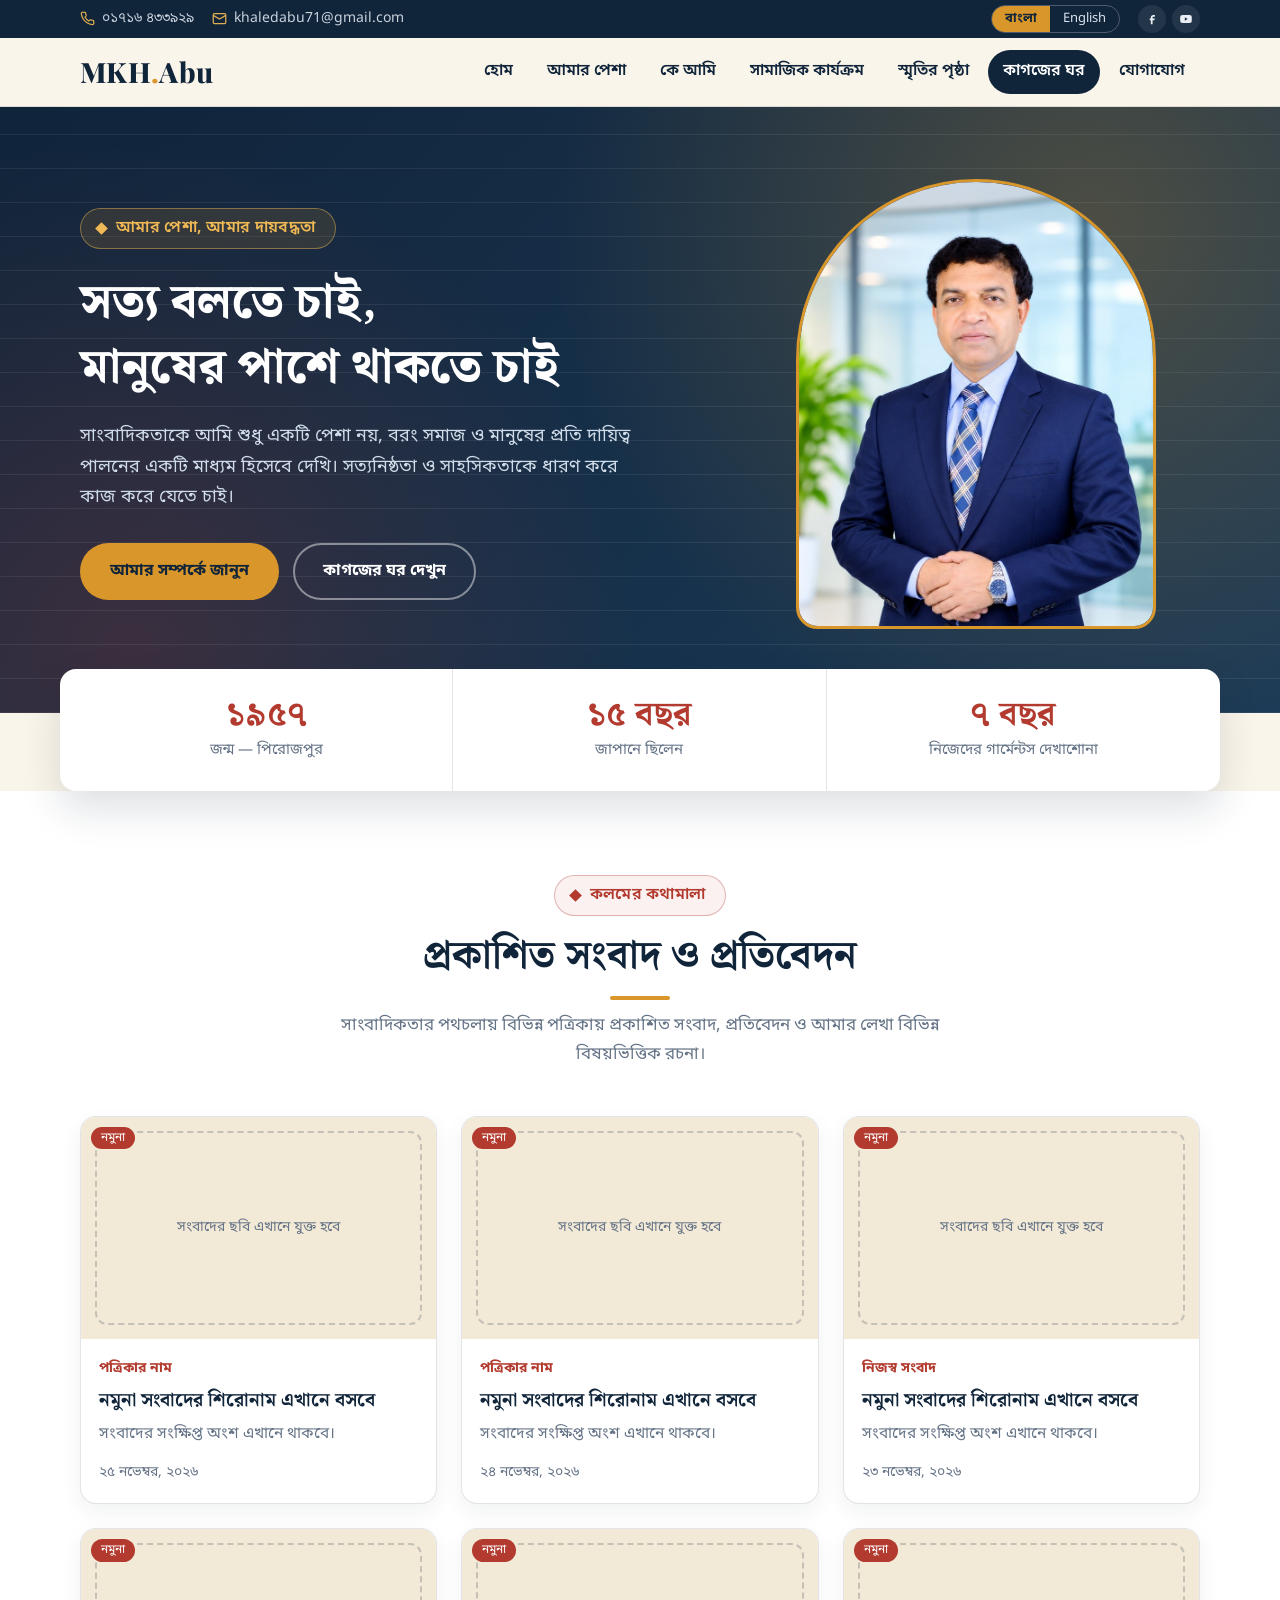
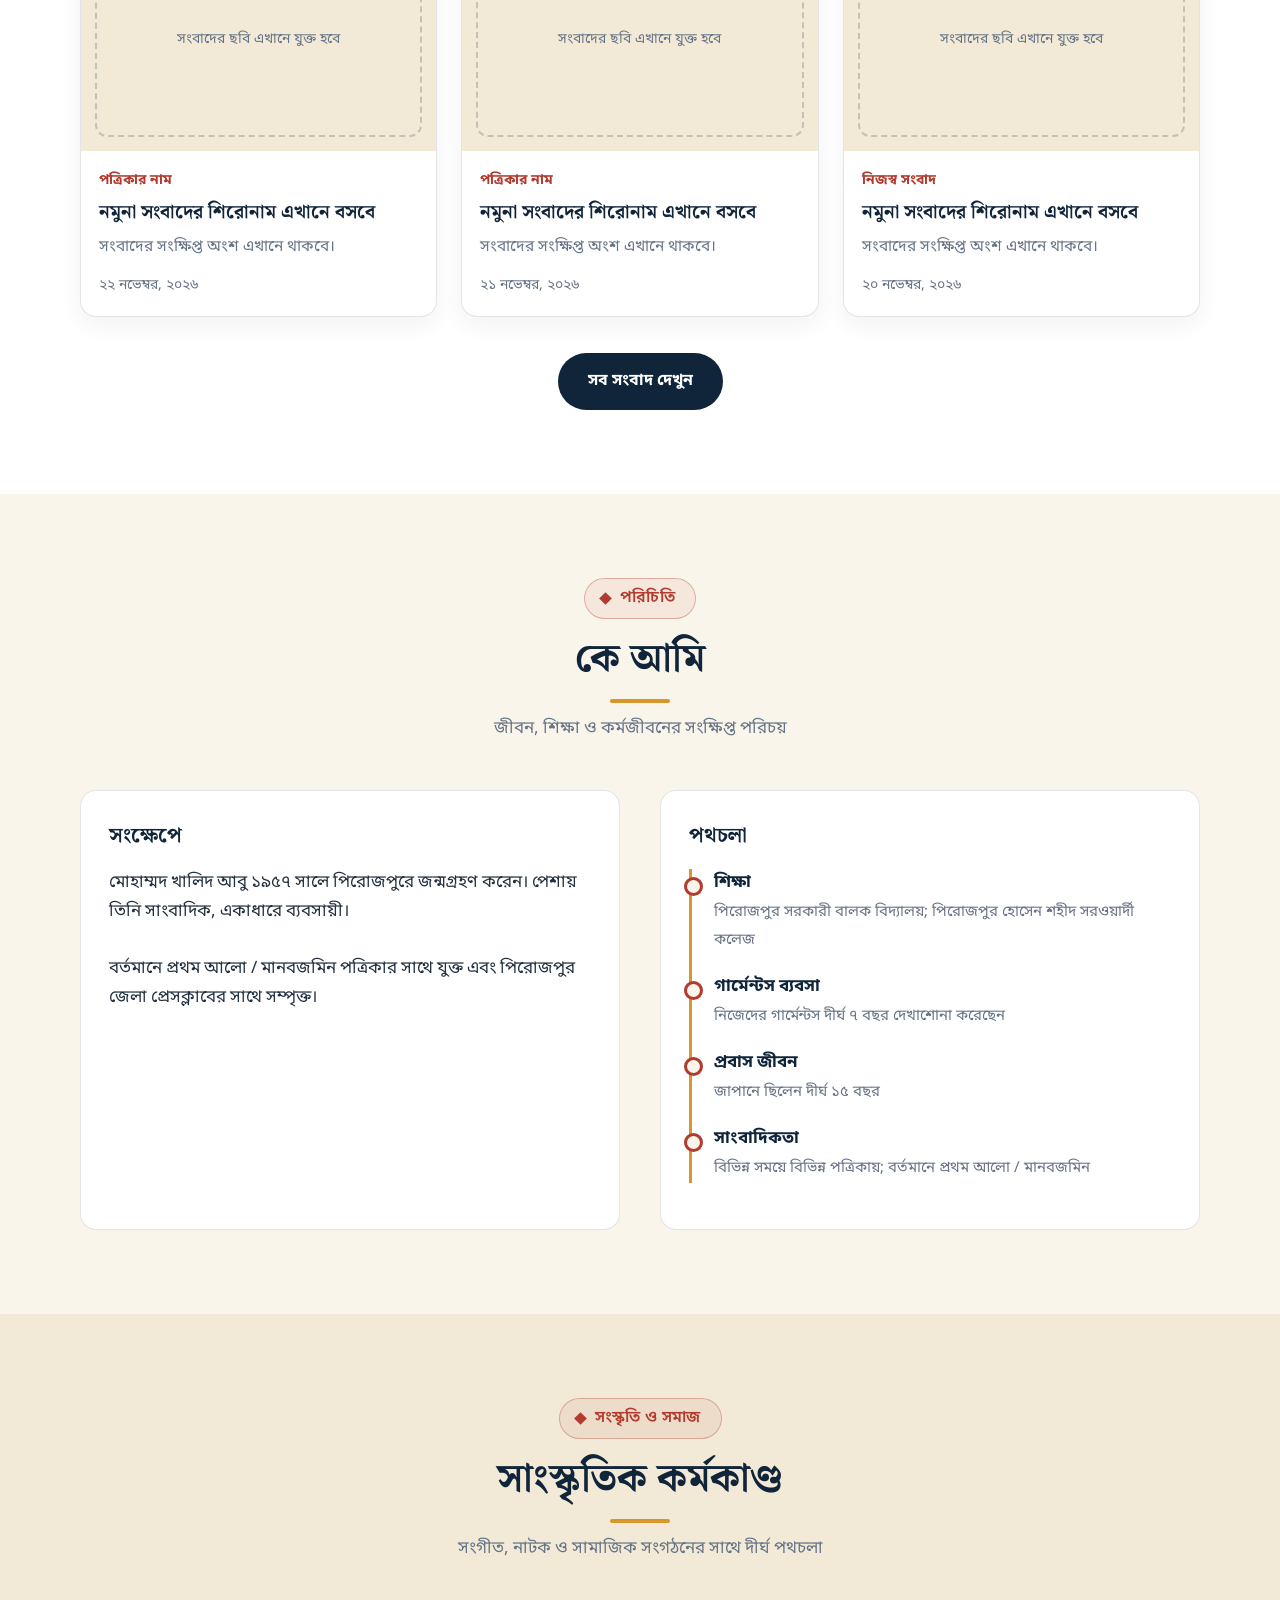
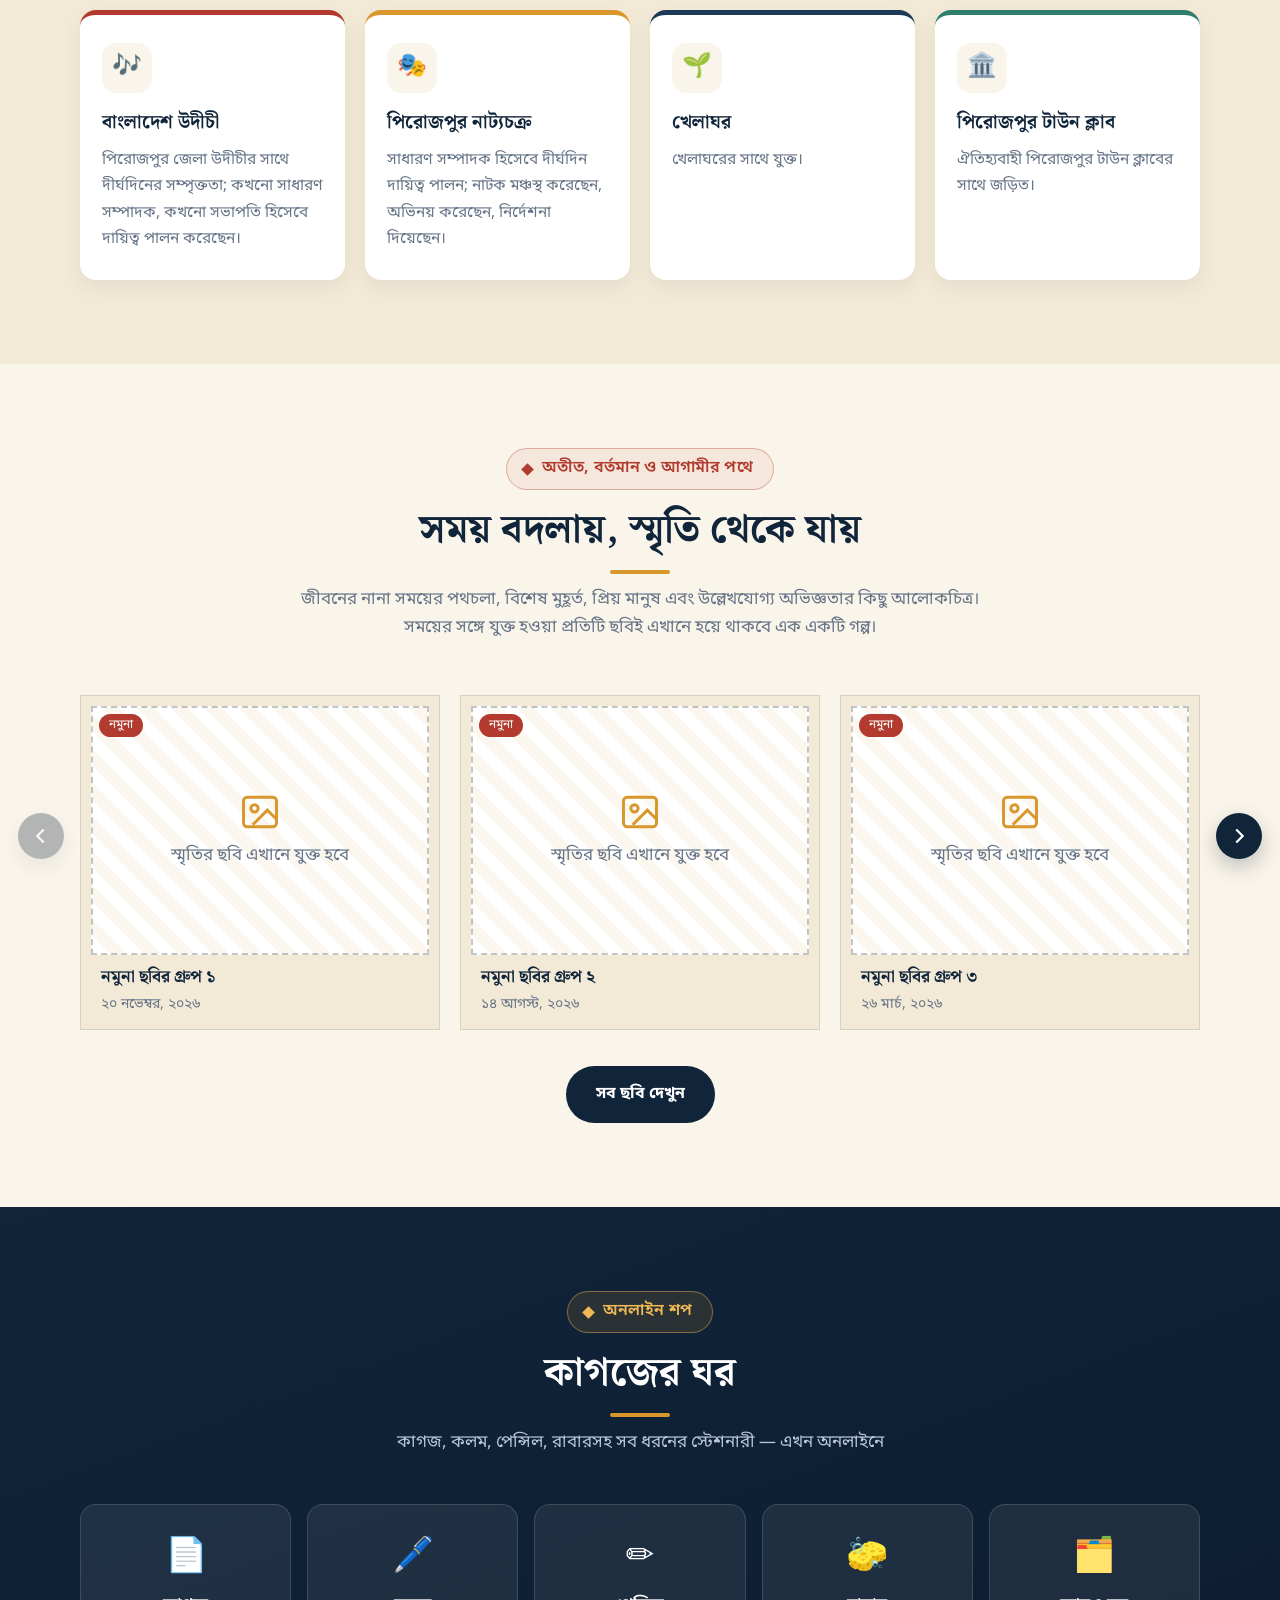
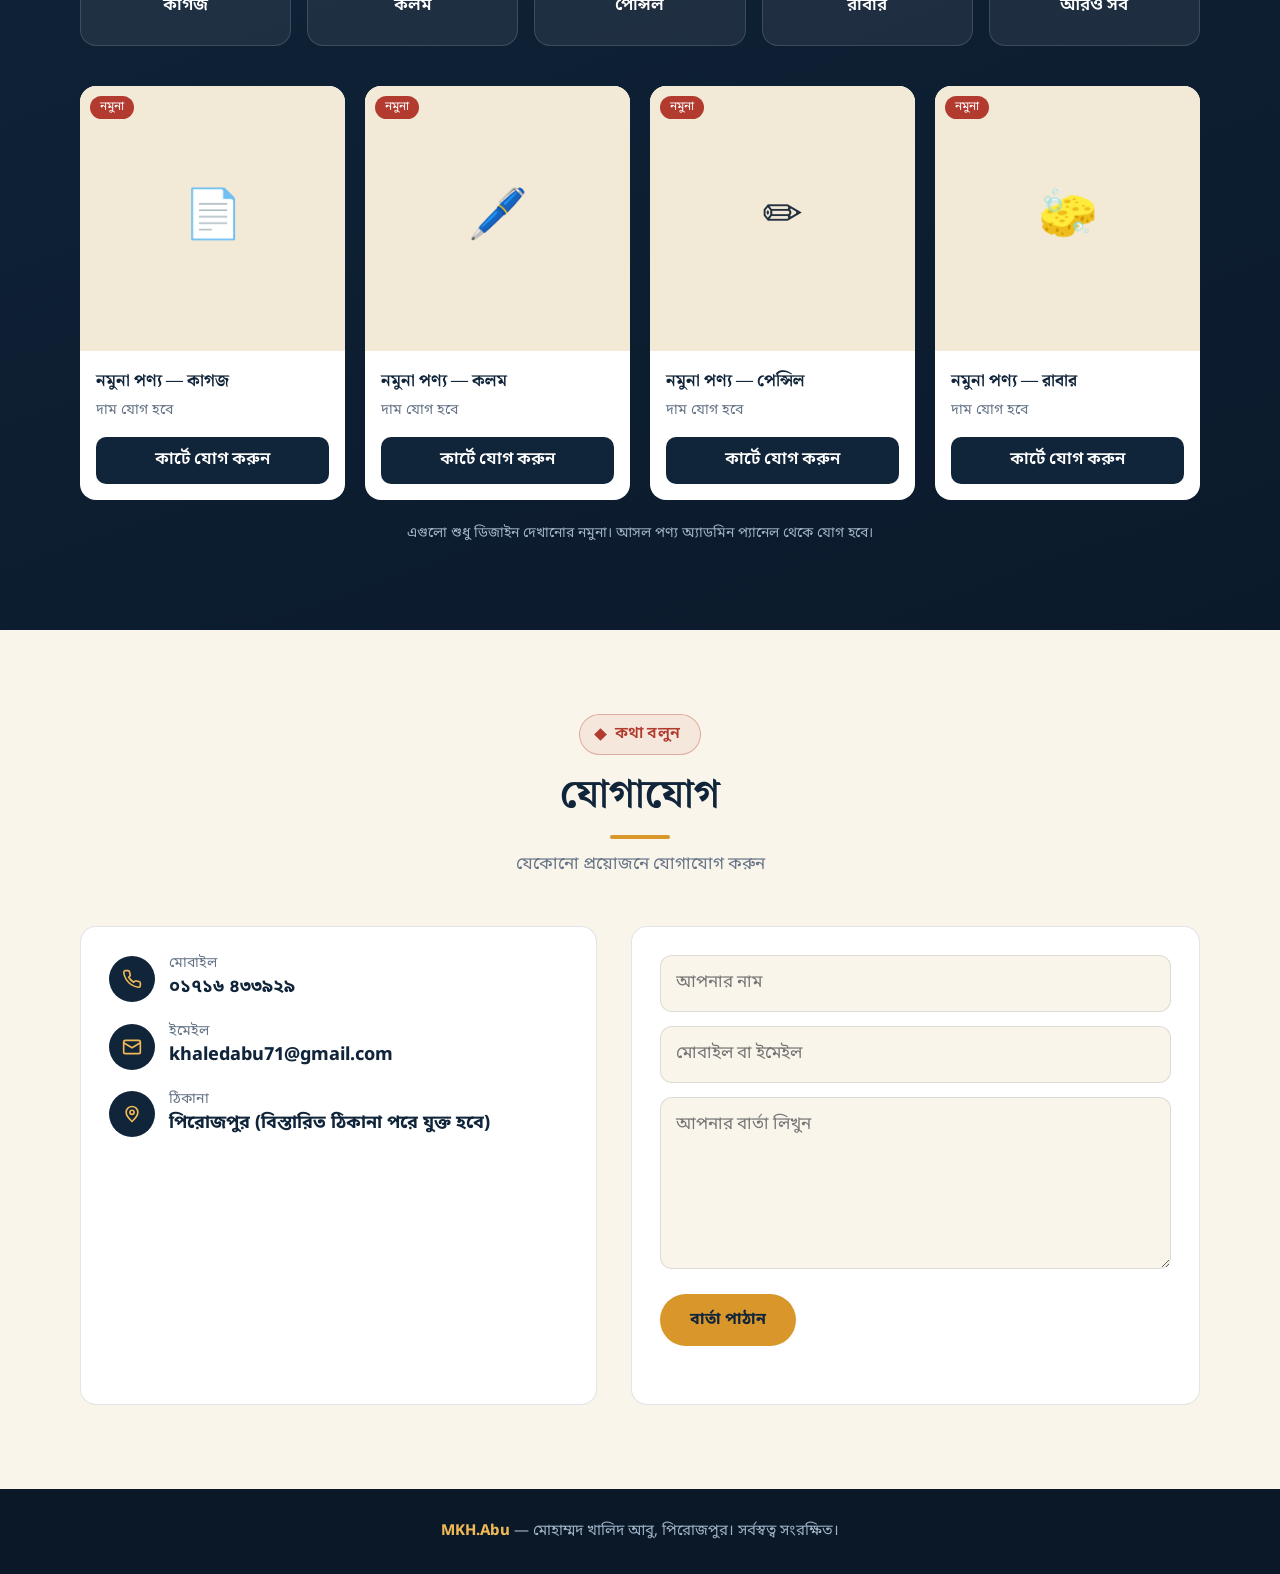
<file: index.html>
<!DOCTYPE html>
<html lang="bn">
<head>
<meta charset="utf-8">
<meta name="viewport" content="width=device-width, initial-scale=1">
<title>MKH.Abu — মোহাম্মদ খালিদ আবু</title>
<meta name="description" content="মোহাম্মদ খালিদ আবু — সাংবাদিক ও ব্যবসায়ী, পিরোজপুর। কাগজের ঘর — স্টেশনারী শপ।">
<link rel="preconnect" href="https://fonts.googleapis.com">
<link rel="preconnect" href="https://fonts.gstatic.com" crossorigin>
<link href="https://fonts.googleapis.com/css2?family=Noto+Sans+Bengali:wght@400;500;600;700&family=Noto+Serif+Bengali:wght@500;600;700;800&family=Playfair+Display:wght@600;700;800&display=swap" rel="stylesheet">
<link rel="stylesheet" href="assets/css/style.css?v=1.0.16">
<link rel="stylesheet" href="assets/css/memories.css?v=1.0.16">
<link rel="stylesheet" href="assets/css/pages.css?v=1.0.16">
</head>
<body>

<!-- ১) উপরের চিকন বার -->
<div class="topbar">
  <div class="wrap">
    <div class="tb-left">
      <a href="tel:+8801716433929"><svg viewBox="0 0 24 24"><path d="M22 16.9v3a2 2 0 0 1-2.2 2 19.8 19.8 0 0 1-8.6-3.1 19.5 19.5 0 0 1-6-6A19.8 19.8 0 0 1 2.1 4.2 2 2 0 0 1 4.1 2h3a2 2 0 0 1 2 1.7c.1 1 .4 1.9.7 2.8a2 2 0 0 1-.5 2.1L8.1 9.9a16 16 0 0 0 6 6l1.3-1.2a2 2 0 0 1 2.1-.4c.9.3 1.8.6 2.8.7a2 2 0 0 1 1.7 2z"/></svg><span data-i18n="phone"></span></a>
      <a href="mailto:khaledabu71@gmail.com"><svg viewBox="0 0 24 24"><rect x="2" y="4" width="20" height="16" rx="2"/><path d="m22 7-10 6L2 7"/></svg><span>khaledabu71@gmail.com</span></a>
    </div>
    <div class="tb-right">
      <div class="lang" role="group" aria-label="Language">
        <button type="button" data-lang="bn" class="on">বাংলা</button>
        <button type="button" data-lang="en">English</button>
      </div>
      <ul class="social" id="social"></ul>
    </div>
  </div>
</div>

<!-- ২) নেভিগেশন -->
<header class="nav">
  <div class="wrap">
    <a href="#home" class="logo">MKH<span>.</span>Abu</a>
    <button class="burger" id="burger" aria-label="Menu"><span></span><span></span><span></span></button>
    <ul class="menu" id="menu">
      <li><a href="#home" data-i18n="n_home"></a></li>
      <li><a href="profession.html" data-i18n="n_prof"></a></li>
      <li><a href="#about" data-i18n="n_about"></a></li>
      <li><a href="#culture" data-i18n="n_culture"></a></li>
      <li><a href="#memory" data-i18n="n_memory"></a></li>
      <li><a href="shop.html" class="shop" data-i18n="n_shop"></a></li>
      <li><a href="#contact" data-i18n="n_contact"></a></li>
    </ul>
  </div>
</header>

<!-- হিরো -->
<main id="home">
<div class="hero">
  <div class="wrap">
    <div>
      <span class="eyebrow" data-i18n="eyebrow"></span>
      <h1 data-i18n="h_title"></h1>
      <p class="lead" data-i18n="lead"></p>
      <div class="btns">
        <a class="btn gold" href="#about" data-i18n="b_about"></a>
        <a class="btn line" href="#shop" data-i18n="b_shop"></a>
      </div>
    </div>
    <div class="portrait">
      <div class="frame"><img src="images/abu-bhai.jpg" width="900" height="985" alt="মোহাম্মদ খালিদ আবু"></div>
    </div>
  </div>
</div>

<div class="stats"><div class="wrap">
  <div class="stat"><b data-i18n="s1n"></b><span data-i18n="s1t"></span></div>
  <div class="stat"><b data-i18n="s2n"></b><span data-i18n="s2t"></span></div>
  <div class="stat"><b data-i18n="s3n"></b><span data-i18n="s3t"></span></div>
</div></div>

<!-- আমার পেশা: সংবাদ কার্ড বসায় assets/js/news.js -->
<section id="profession" class="prof-sec"><div class="wrap">
  <div class="sec-head"><div class="tag" data-i18n="pr_tag"></div><h2 data-i18n="pr_title"></h2><p data-i18n="pr_sub"></p></div>
  <div class="news-grid" id="homeNews"></div>
  <div class="news-more"><a class="btn ink" href="profession.html" data-i18n="pr_all"></a></div>
</div></section>

<!-- কে আমি -->
<section id="about"><div class="wrap">
  <div class="sec-head"><div class="tag" data-i18n="a_tag"></div><h2 data-i18n="a_title"></h2><p data-i18n="a_sub"></p></div>
  <div class="about">
    <div class="card">
      <h3 data-i18n="a_h1"></h3>
      <p data-i18n="a_p1"></p><br>
      <p data-i18n="a_p2"></p>
    </div>
    <div class="card">
      <h3 data-i18n="a_h2"></h3>
      <ul class="timeline">
        <li><b data-i18n="t1b"></b><span data-i18n="t1s"></span></li>
        <li><b data-i18n="t2b"></b><span data-i18n="t2s"></span></li>
        <li><b data-i18n="t3b"></b><span data-i18n="t3s"></span></li>
        <li><b data-i18n="t4b"></b><span data-i18n="t4s"></span></li>
      </ul>
    </div>
  </div>
</div></section>

<!-- সাংস্কৃতিক কর্মকাণ্ড -->
<section id="culture" class="culture"><div class="wrap">
  <div class="sec-head"><div class="tag" data-i18n="c_tag"></div><h2 data-i18n="c_title"></h2><p data-i18n="c_sub"></p></div>
  <div class="grid4">
    <div class="cc"><div class="ic">🎶</div><h3 data-i18n="c1h"></h3><p data-i18n="c1p"></p></div>
    <div class="cc"><div class="ic">🎭</div><h3 data-i18n="c2h"></h3><p data-i18n="c2p"></p></div>
    <div class="cc"><div class="ic">🌱</div><h3 data-i18n="c3h"></h3><p data-i18n="c3p"></p></div>
    <div class="cc"><div class="ic">🏛️</div><h3 data-i18n="c4h"></h3><p data-i18n="c4p"></p></div>
  </div>
</div></section>

<!-- স্মৃতির পৃষ্ঠা: ছবি বসায় assets/js/memories.js -->
<section id="memory"><div class="wrap">
  <div class="sec-head"><div class="tag" data-i18n="m_tag"></div><h2 data-i18n="m_title"></h2><p data-i18n="m_sub"></p></div>
  <div class="slider">
    <button type="button" class="slider-btn prev" id="memoryPrev" data-i18n-label="m_prev"><svg viewBox="0 0 24 24" aria-hidden="true"><path d="m15 5-7 7 7 7"/></svg></button>
    <div class="slider-track" id="memorySlider"></div>
    <button type="button" class="slider-btn next" id="memoryNext" data-i18n-label="m_next"><svg viewBox="0 0 24 24" aria-hidden="true"><path d="m9 5 7 7-7 7"/></svg></button>
  </div>
  <div class="memory-more"><a class="btn ink" href="memories.html" data-i18n="m_all"></a></div>
</div></section>

<!-- কাগজের ঘর -->
<section id="shop" class="shop-sec"><div class="wrap">
  <div class="sec-head"><div class="tag" data-i18n="sh_tag"></div><h2 data-i18n="sh_title"></h2><p data-i18n="sh_sub"></p></div>
  <div class="cats">
    <a class="cat" href="#shop"><i>📄</i><span data-i18n="k1"></span></a>
    <a class="cat" href="#shop"><i>🖊️</i><span data-i18n="k2"></span></a>
    <a class="cat" href="#shop"><i>✏️</i><span data-i18n="k3"></span></a>
    <a class="cat" href="#shop"><i>🧽</i><span data-i18n="k4"></span></a>
    <a class="cat" href="#shop"><i>🗂️</i><span data-i18n="k5"></span></a>
  </div>
  <div class="prods">
    <div class="prod"><div class="img">📄<span class="badge" data-i18n="sample"></span></div><div class="body"><h4 data-i18n="p1"></h4><small data-i18n="price"></small><button type="button" data-i18n="cart"></button></div></div>
    <div class="prod"><div class="img">🖊️<span class="badge" data-i18n="sample"></span></div><div class="body"><h4 data-i18n="p2"></h4><small data-i18n="price"></small><button type="button" data-i18n="cart"></button></div></div>
    <div class="prod"><div class="img">✏️<span class="badge" data-i18n="sample"></span></div><div class="body"><h4 data-i18n="p3"></h4><small data-i18n="price"></small><button type="button" data-i18n="cart"></button></div></div>
    <div class="prod"><div class="img">🧽<span class="badge" data-i18n="sample"></span></div><div class="body"><h4 data-i18n="p4"></h4><small data-i18n="price"></small><button type="button" data-i18n="cart"></button></div></div>
  </div>
  <p class="note" data-i18n="sh_note"></p>
</div></section>

<!-- যোগাযোগ -->
<section id="contact"><div class="wrap">
  <div class="sec-head"><div class="tag" data-i18n="ct_tag"></div><h2 data-i18n="ct_title"></h2><p data-i18n="ct_sub"></p></div>
  <div class="contact">
    <div class="card">
      <div class="info-row"><div class="ic"><svg viewBox="0 0 24 24"><path d="M22 16.9v3a2 2 0 0 1-2.2 2 19.8 19.8 0 0 1-8.6-3.1 19.5 19.5 0 0 1-6-6A19.8 19.8 0 0 1 2.1 4.2 2 2 0 0 1 4.1 2h3a2 2 0 0 1 2 1.7c.1 1 .4 1.9.7 2.8a2 2 0 0 1-.5 2.1L8.1 9.9a16 16 0 0 0 6 6l1.3-1.2a2 2 0 0 1 2.1-.4c.9.3 1.8.6 2.8.7a2 2 0 0 1 1.7 2z"/></svg></div><div><small data-i18n="ct_phone"></small><b data-i18n="phone"></b></div></div>
      <div class="info-row"><div class="ic"><svg viewBox="0 0 24 24"><rect x="2" y="4" width="20" height="16" rx="2"/><path d="m22 7-10 6L2 7"/></svg></div><div><small data-i18n="ct_mail"></small><b>khaledabu71@gmail.com</b></div></div>
      <div class="info-row"><div class="ic"><svg viewBox="0 0 24 24"><path d="M12 21s-7-6.2-7-11a7 7 0 0 1 14 0c0 4.800-7 11-7 11z"/><circle cx="12" cy="10" r="2.500"/></svg></div><div><small data-i18n="ct_addr"></small><b data-i18n="ct_addr_v"></b></div></div>
    </div>
    <div class="card">
      <form id="form" novalidate>
        <input type="text" data-i18n-ph="f_name">
        <input type="text" data-i18n-ph="f_contact">
        <textarea rows="5" data-i18n-ph="f_msg"></textarea>
        <button class="btn gold" type="submit" data-i18n="f_send"></button>
        <div id="formMsg"></div>
      </form>
    </div>
  </div>
</div></section>
</main>

<footer>
  <b>MKH.Abu</b> — <span data-i18n="foot"></span>
</footer>

<script src="assets/js/site.js?v=1.0.16"></script>
<script src="assets/js/memories-data.js?v=1.0.16"></script>
<script src="assets/js/memories.js?v=1.0.16"></script>
<script src="assets/js/news-data.js?v=1.0.16"></script>
<script src="assets/js/news.js?v=1.0.16"></script>
</body>
</html>
</file>
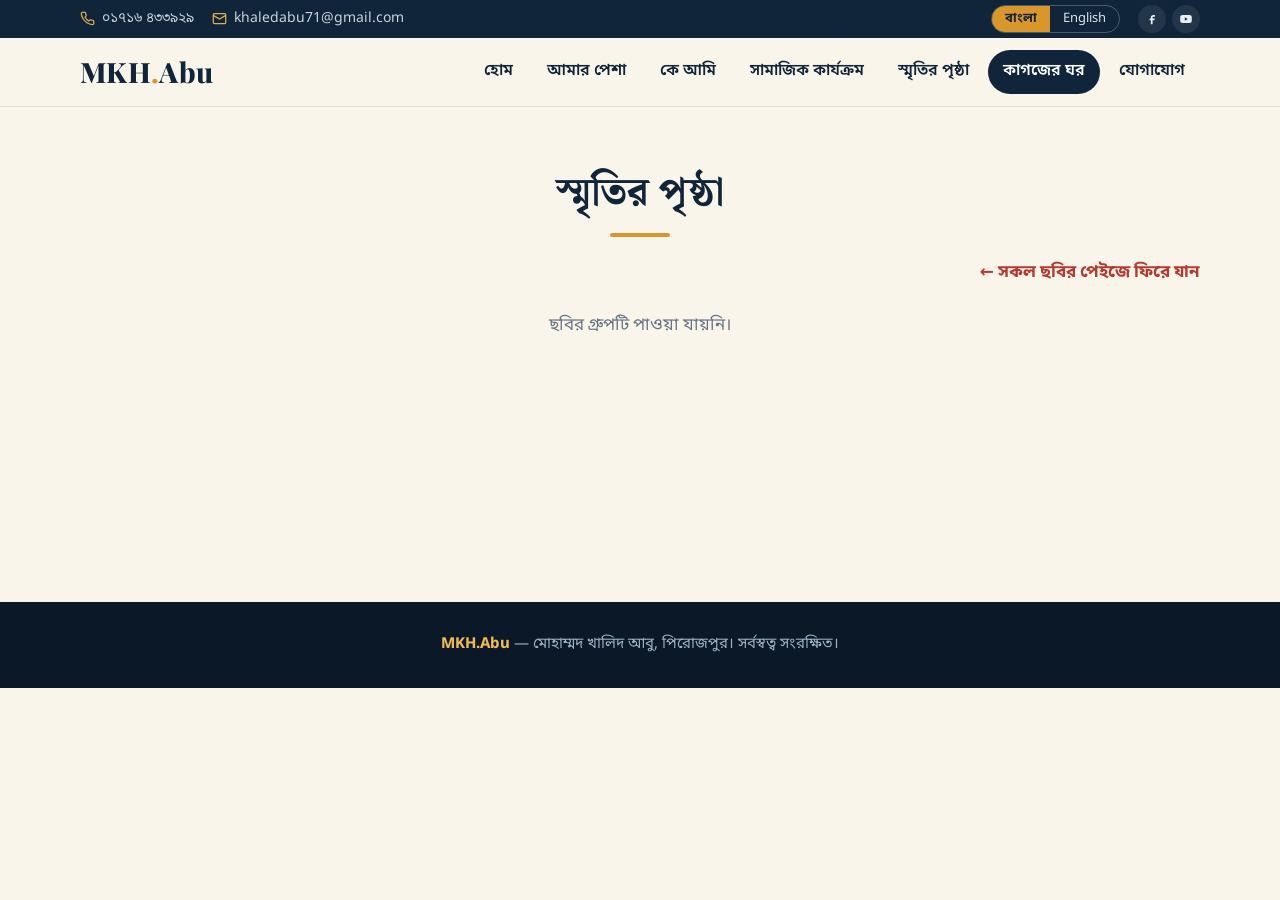
<file: album.html>
<!DOCTYPE html>
<html lang="bn">
<head>
<meta charset="utf-8">
<meta name="viewport" content="width=device-width, initial-scale=1">
<title>ছবির গ্রুপ — MKH.Abu</title>
<meta name="description" content="মোহাম্মদ খালিদ আবুর স্মৃতির ছবির একটি গ্রুপ।">
<link rel="preconnect" href="https://fonts.googleapis.com">
<link rel="preconnect" href="https://fonts.gstatic.com" crossorigin>
<link href="https://fonts.googleapis.com/css2?family=Noto+Sans+Bengali:wght@400;500;600;700&family=Noto+Serif+Bengali:wght@500;600;700;800&family=Playfair+Display:wght@600;700;800&display=swap" rel="stylesheet">
<link rel="stylesheet" href="assets/css/style.css?v=1.0.16">
<link rel="stylesheet" href="assets/css/memories.css?v=1.0.16">
</head>
<body>

<!-- উপরের বার, মেনু ও ফুটার সব পেজে একই; বদলালে সব HTML ফাইলেই বদলাতে হবে -->
<!-- ১) উপরের চিকন বার -->
<div class="topbar">
  <div class="wrap">
    <div class="tb-left">
      <a href="tel:+8801716433929"><svg viewBox="0 0 24 24"><path d="M22 16.9v3a2 2 0 0 1-2.2 2 19.8 19.8 0 0 1-8.6-3.1 19.5 19.5 0 0 1-6-6A19.8 19.8 0 0 1 2.1 4.2 2 2 0 0 1 4.1 2h3a2 2 0 0 1 2 1.7c.1 1 .4 1.9.7 2.8a2 2 0 0 1-.5 2.1L8.1 9.9a16 16 0 0 0 6 6l1.3-1.2a2 2 0 0 1 2.1-.4c.9.3 1.8.6 2.8.7a2 2 0 0 1 1.7 2z"/></svg><span data-i18n="phone"></span></a>
      <a href="mailto:khaledabu71@gmail.com"><svg viewBox="0 0 24 24"><rect x="2" y="4" width="20" height="16" rx="2"/><path d="m22 7-10 6L2 7"/></svg><span>khaledabu71@gmail.com</span></a>
    </div>
    <div class="tb-right">
      <div class="lang" role="group" aria-label="Language">
        <button type="button" data-lang="bn" class="on">বাংলা</button>
        <button type="button" data-lang="en">English</button>
      </div>
      <ul class="social" id="social"></ul>
    </div>
  </div>
</div>

<!-- ২) নেভিগেশন -->
<header class="nav">
  <div class="wrap">
    <a href="index.html#home" class="logo">MKH<span>.</span>Abu</a>
    <button class="burger" id="burger" aria-label="Menu"><span></span><span></span><span></span></button>
    <ul class="menu" id="menu">
      <li><a href="index.html#home" data-i18n="n_home"></a></li>
      <li><a href="profession.html" data-i18n="n_prof"></a></li>
      <li><a href="index.html#about" data-i18n="n_about"></a></li>
      <li><a href="index.html#culture" data-i18n="n_culture"></a></li>
      <li><a href="index.html#memory" data-i18n="n_memory"></a></li>
      <li><a href="shop.html" class="shop" data-i18n="n_shop"></a></li>
      <li><a href="index.html#contact" data-i18n="n_contact"></a></li>
    </ul>
  </div>
</header>

<!-- একটি গ্রুপের ভিতরের ছবি: album.html?id=গ্রুপের-id -->
<main class="page"><div class="wrap">
  <div class="sec-head"><h1 id="albumTitle"></h1><p id="albumDate"></p></div>
  <div class="back-row"><a class="back-link" href="memories.html" data-i18n="m_back"></a></div>
  <div class="albums" id="album"></div>
</div></main>

<footer>
  <b>MKH.Abu</b> — <span data-i18n="foot"></span>
</footer>

<script src="assets/js/site.js?v=1.0.16"></script>
<script src="assets/js/memories-data.js?v=1.0.16"></script>
<script src="assets/js/memories.js?v=1.0.16"></script>
</body>
</html>
</file>
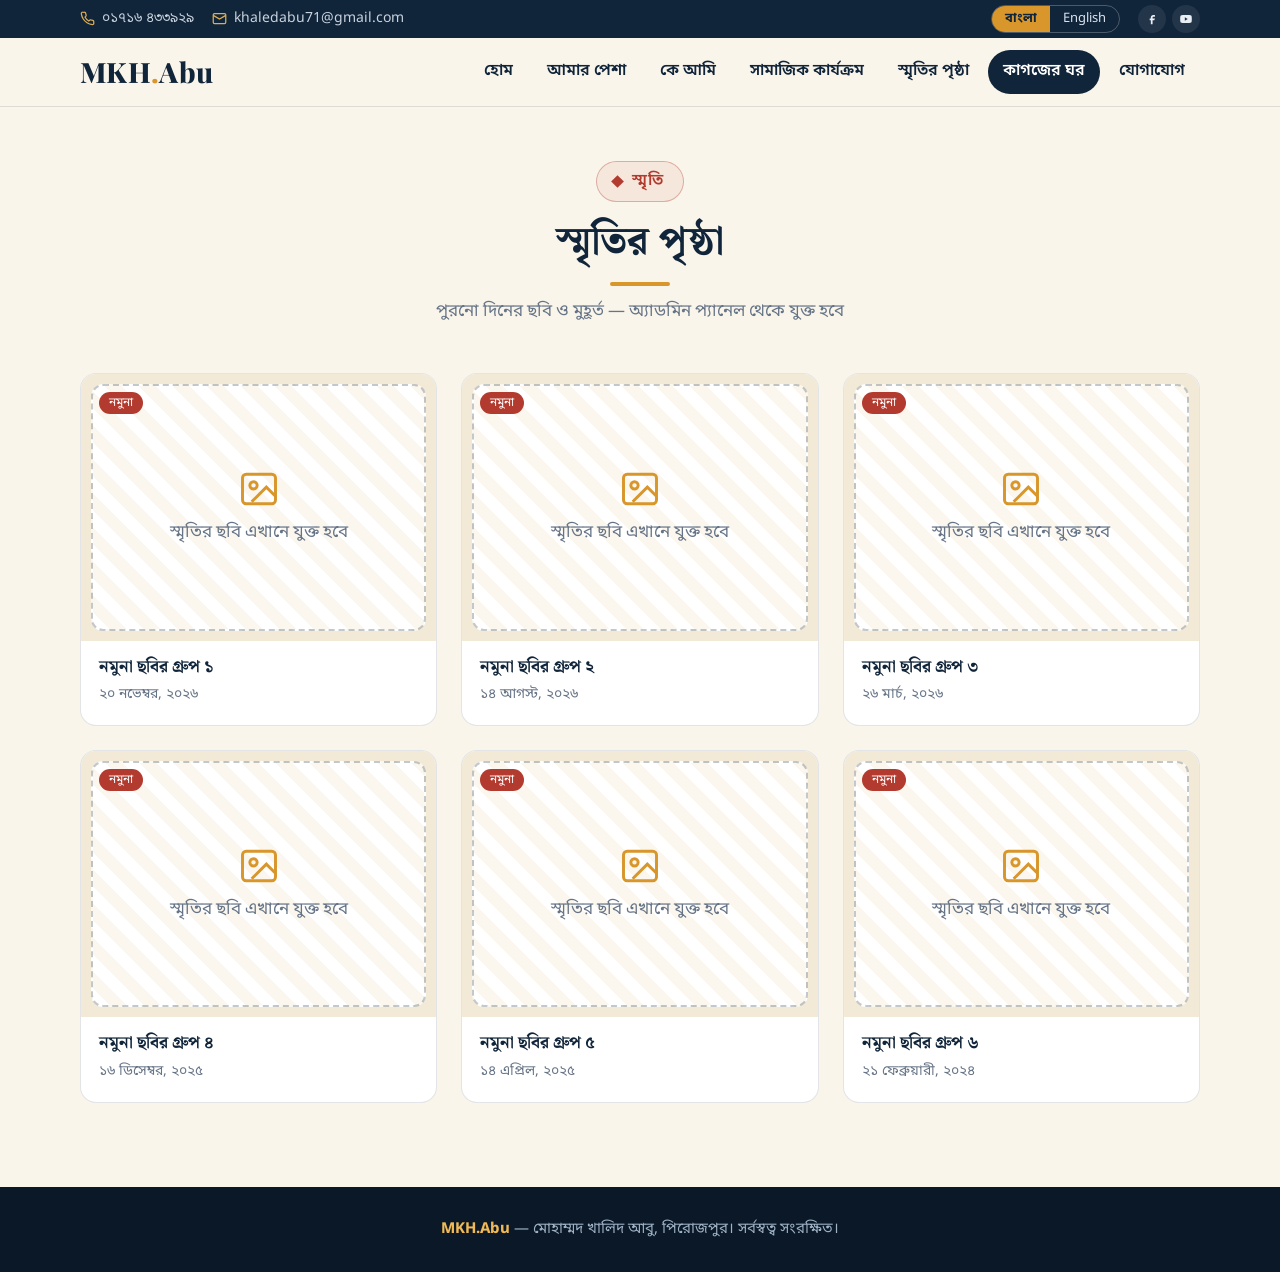
<file: memories.html>
<!DOCTYPE html>
<html lang="bn">
<head>
<meta charset="utf-8">
<meta name="viewport" content="width=device-width, initial-scale=1">
<title>স্মৃতির পৃষ্ঠা — MKH.Abu</title>
<meta name="description" content="মোহাম্মদ খালিদ আবুর স্মৃতির ছবি-গ্যালারি।">
<link rel="preconnect" href="https://fonts.googleapis.com">
<link rel="preconnect" href="https://fonts.gstatic.com" crossorigin>
<link href="https://fonts.googleapis.com/css2?family=Noto+Sans+Bengali:wght@400;500;600;700&family=Noto+Serif+Bengali:wght@500;600;700;800&family=Playfair+Display:wght@600;700;800&display=swap" rel="stylesheet">
<link rel="stylesheet" href="assets/css/style.css?v=1.0.16">
<link rel="stylesheet" href="assets/css/memories.css?v=1.0.16">
</head>
<body>

<!-- উপরের বার, মেনু ও ফুটার সব পেজে একই; বদলালে সব HTML ফাইলেই বদলাতে হবে -->
<!-- ১) উপরের চিকন বার -->
<div class="topbar">
  <div class="wrap">
    <div class="tb-left">
      <a href="tel:+8801716433929"><svg viewBox="0 0 24 24"><path d="M22 16.9v3a2 2 0 0 1-2.2 2 19.8 19.8 0 0 1-8.6-3.1 19.5 19.5 0 0 1-6-6A19.8 19.8 0 0 1 2.1 4.2 2 2 0 0 1 4.1 2h3a2 2 0 0 1 2 1.7c.1 1 .4 1.9.7 2.8a2 2 0 0 1-.5 2.1L8.1 9.9a16 16 0 0 0 6 6l1.3-1.2a2 2 0 0 1 2.1-.4c.9.3 1.8.6 2.8.7a2 2 0 0 1 1.7 2z"/></svg><span data-i18n="phone"></span></a>
      <a href="mailto:khaledabu71@gmail.com"><svg viewBox="0 0 24 24"><rect x="2" y="4" width="20" height="16" rx="2"/><path d="m22 7-10 6L2 7"/></svg><span>khaledabu71@gmail.com</span></a>
    </div>
    <div class="tb-right">
      <div class="lang" role="group" aria-label="Language">
        <button type="button" data-lang="bn" class="on">বাংলা</button>
        <button type="button" data-lang="en">English</button>
      </div>
      <ul class="social" id="social"></ul>
    </div>
  </div>
</div>

<!-- ২) নেভিগেশন -->
<header class="nav">
  <div class="wrap">
    <a href="index.html#home" class="logo">MKH<span>.</span>Abu</a>
    <button class="burger" id="burger" aria-label="Menu"><span></span><span></span><span></span></button>
    <ul class="menu" id="menu">
      <li><a href="index.html#home" data-i18n="n_home"></a></li>
      <li><a href="profession.html" data-i18n="n_prof"></a></li>
      <li><a href="index.html#about" data-i18n="n_about"></a></li>
      <li><a href="index.html#culture" data-i18n="n_culture"></a></li>
      <li><a href="index.html#memory" data-i18n="n_memory"></a></li>
      <li><a href="shop.html" class="shop" data-i18n="n_shop"></a></li>
      <li><a href="index.html#contact" data-i18n="n_contact"></a></li>
    </ul>
  </div>
</header>

<!-- সব ছবির গ্রুপ -->
<main class="page"><div class="wrap">
  <div class="sec-head"><div class="tag" data-i18n="g_tag"></div><h1 data-i18n="g_title"></h1><p data-i18n="g_sub"></p></div>
  <div class="albums" id="albumList"></div>
</div></main>

<footer>
  <b>MKH.Abu</b> — <span data-i18n="foot"></span>
</footer>

<script src="assets/js/site.js?v=1.0.16"></script>
<script src="assets/js/memories-data.js?v=1.0.16"></script>
<script src="assets/js/memories.js?v=1.0.16"></script>
</body>
</html>
</file>
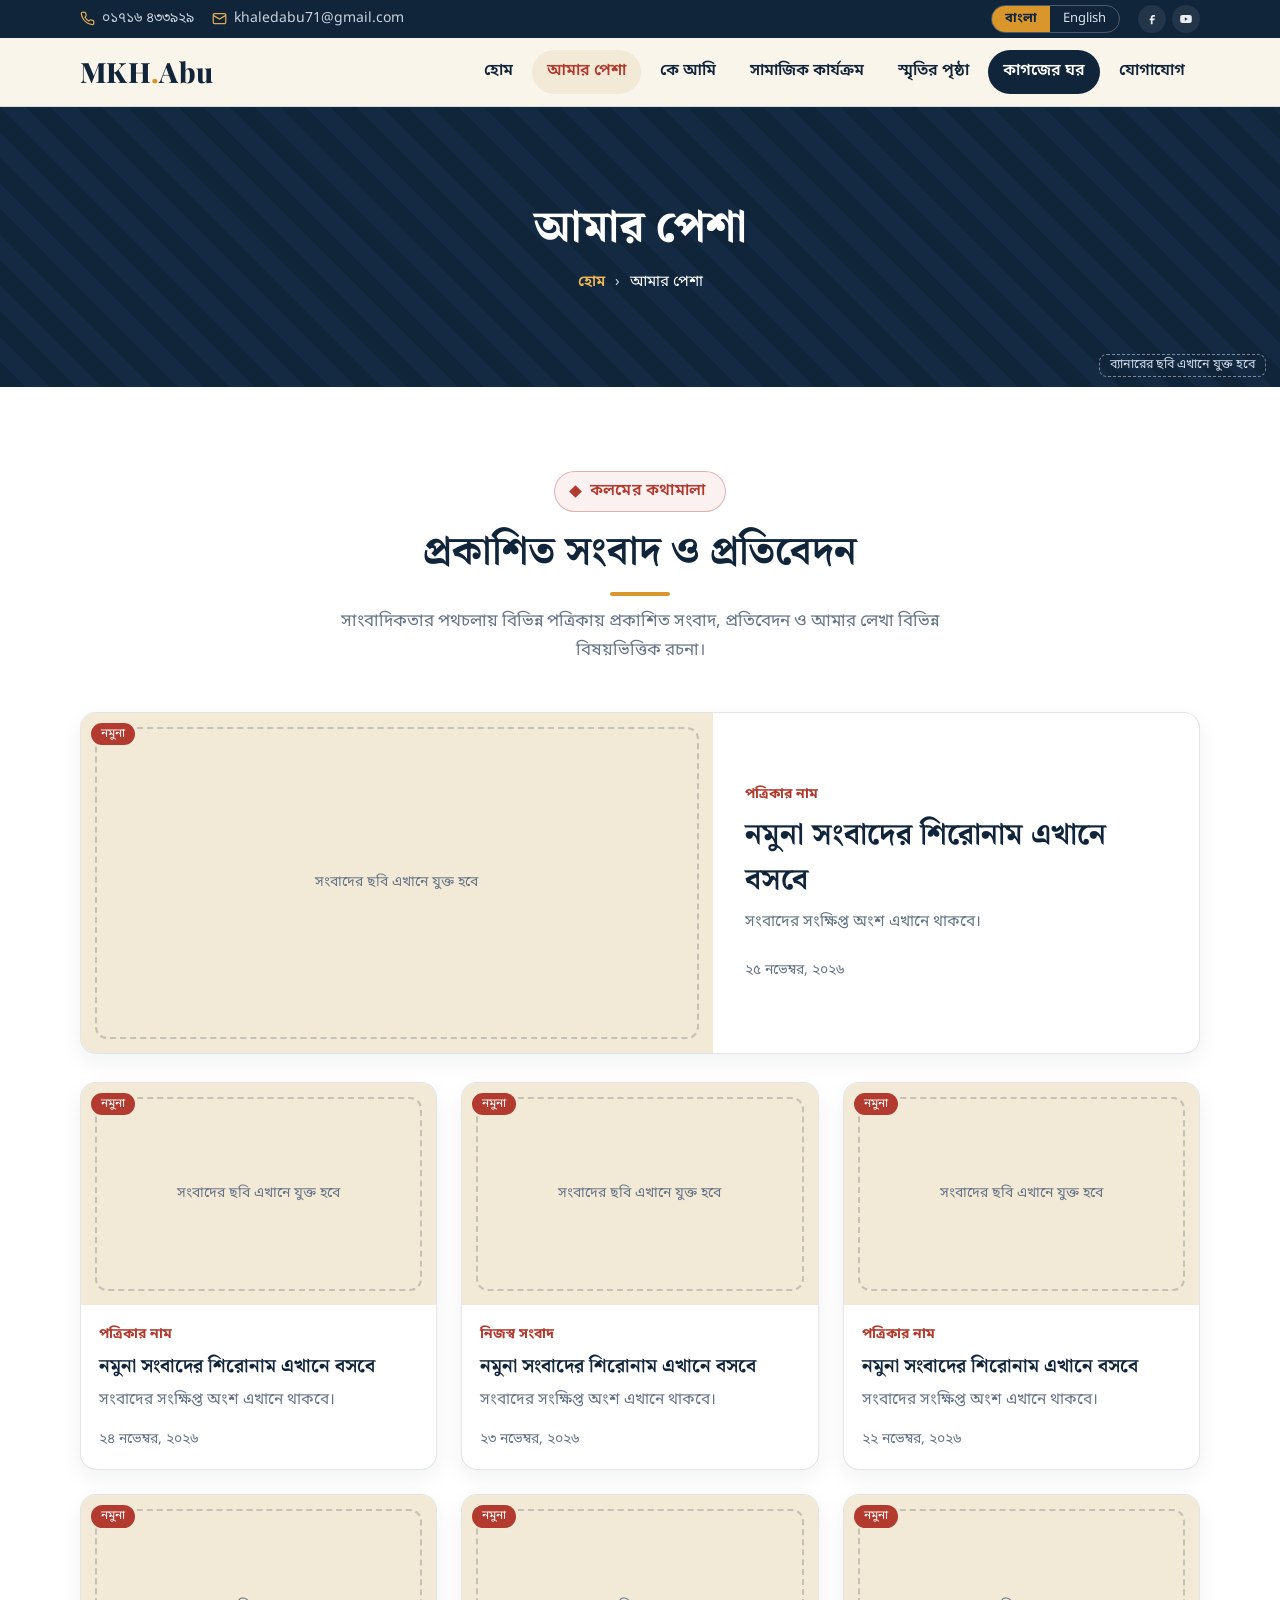
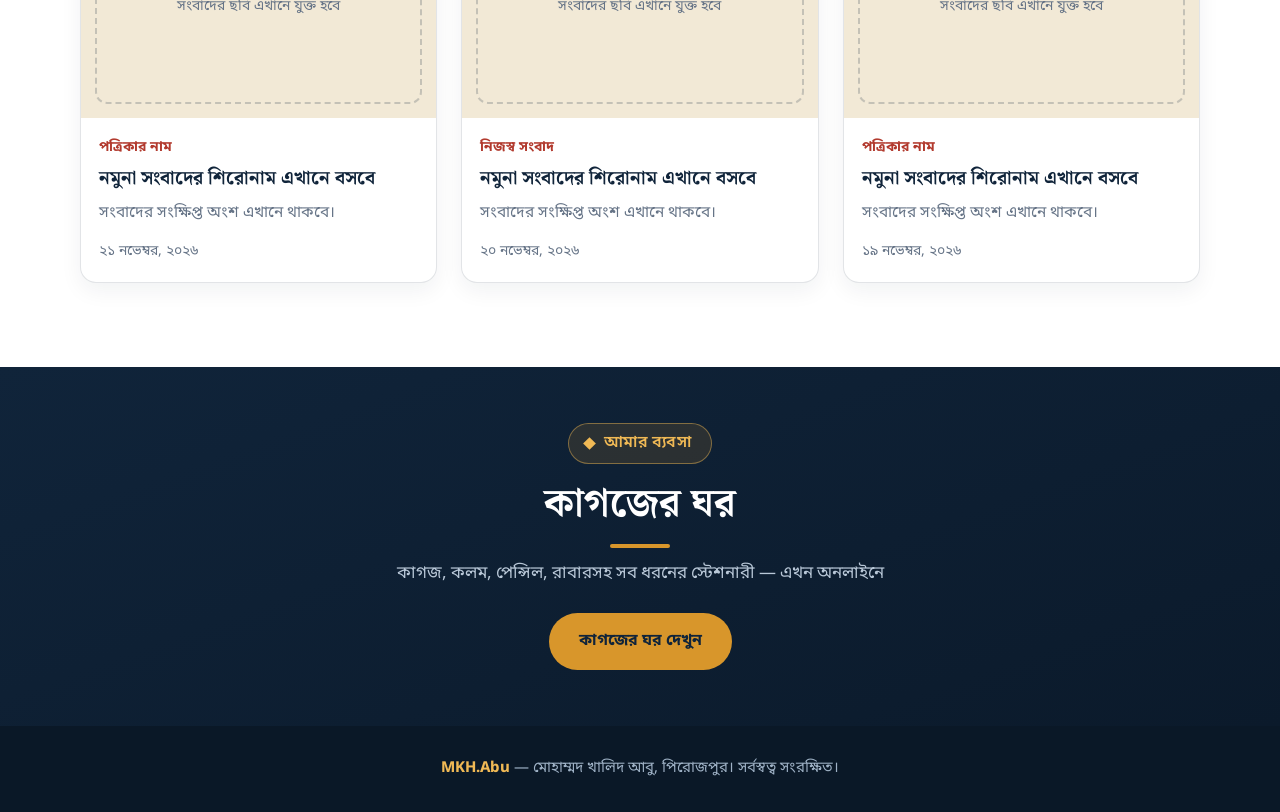
<file: profession.html>
<!DOCTYPE html>
<html lang="bn">
<head>
<meta charset="utf-8">
<meta name="viewport" content="width=device-width, initial-scale=1">
<title>আমার পেশা — MKH.Abu</title>
<meta name="description" content="মোহাম্মদ খালিদ আবুর সাংবাদিকতা: পত্রিকায় প্রকাশিত ও নিজস্ব সংবাদ।">
<link rel="preconnect" href="https://fonts.googleapis.com">
<link rel="preconnect" href="https://fonts.gstatic.com" crossorigin>
<link href="https://fonts.googleapis.com/css2?family=Noto+Sans+Bengali:wght@400;500;600;700&family=Noto+Serif+Bengali:wght@500;600;700;800&family=Playfair+Display:wght@600;700;800&display=swap" rel="stylesheet">
<link rel="stylesheet" href="assets/css/style.css?v=1.0.16">
<link rel="stylesheet" href="assets/css/pages.css?v=1.0.16">
</head>
<body>

<!-- উপরের বার, মেনু ও ফুটার সব পেজে একই; বদলালে সব HTML ফাইলেই বদলাতে হবে -->
<!-- ১) উপরের চিকন বার -->
<div class="topbar">
  <div class="wrap">
    <div class="tb-left">
      <a href="tel:+8801716433929"><svg viewBox="0 0 24 24"><path d="M22 16.9v3a2 2 0 0 1-2.2 2 19.8 19.8 0 0 1-8.6-3.1 19.5 19.5 0 0 1-6-6A19.8 19.8 0 0 1 2.1 4.2 2 2 0 0 1 4.1 2h3a2 2 0 0 1 2 1.7c.1 1 .4 1.9.7 2.8a2 2 0 0 1-.5 2.1L8.1 9.9a16 16 0 0 0 6 6l1.3-1.2a2 2 0 0 1 2.1-.4c.9.3 1.8.6 2.8.7a2 2 0 0 1 1.7 2z"/></svg><span data-i18n="phone"></span></a>
      <a href="mailto:khaledabu71@gmail.com"><svg viewBox="0 0 24 24"><rect x="2" y="4" width="20" height="16" rx="2"/><path d="m22 7-10 6L2 7"/></svg><span>khaledabu71@gmail.com</span></a>
    </div>
    <div class="tb-right">
      <div class="lang" role="group" aria-label="Language">
        <button type="button" data-lang="bn" class="on">বাংলা</button>
        <button type="button" data-lang="en">English</button>
      </div>
      <ul class="social" id="social"></ul>
    </div>
  </div>
</div>

<!-- ২) নেভিগেশন -->
<header class="nav">
  <div class="wrap">
    <a href="index.html#home" class="logo">MKH<span>.</span>Abu</a>
    <button class="burger" id="burger" aria-label="Menu"><span></span><span></span><span></span></button>
    <ul class="menu" id="menu">
      <li><a href="index.html#home" data-i18n="n_home"></a></li>
      <li><a href="profession.html" aria-current="page" data-i18n="n_prof"></a></li>
      <li><a href="index.html#about" data-i18n="n_about"></a></li>
      <li><a href="index.html#culture" data-i18n="n_culture"></a></li>
      <li><a href="index.html#memory" data-i18n="n_memory"></a></li>
      <li><a href="shop.html" class="shop" data-i18n="n_shop"></a></li>
      <li><a href="index.html#contact" data-i18n="n_contact"></a></li>
    </ul>
  </div>
</header>

<main>
<!-- ছোট ব্যানার: ব্যাকগ্রাউন্ড ছবি বসাতে pages.css-এর .banner-profession দেখুন -->
<div class="banner banner-profession">
  <span class="banner-note" data-i18n="bn_ph"></span>
  <div class="wrap">
    <h1 data-i18n="n_prof"></h1>
    <nav class="crumbs" aria-label="Breadcrumb">
      <ol>
        <li><a href="index.html#home" data-i18n="n_home"></a></li>
        <li aria-current="page" data-i18n="n_prof"></li>
      </ol>
    </nav>
  </div>
</div>

<!-- নিউজ পোর্টাল: সংবাদ বসায় assets/js/news.js -->
<section class="prof-sec"><div class="wrap">
  <div class="sec-head"><div class="tag" data-i18n="pr_tag"></div><h2 data-i18n="pr_title"></h2><p data-i18n="pr_sub"></p></div>
  <div id="newsLead"></div>
  <div class="news-grid" id="newsList"></div>
</div></section>

<!-- কাগজের ঘর: ছোট পরিচিতি -->
<section class="shop-sec shop-promo"><div class="wrap">
  <div class="sec-head"><div class="tag" data-i18n="sp_tag"></div><h2 data-i18n="sh_title"></h2><p data-i18n="sh_sub"></p></div>
  <a class="btn gold" href="shop.html" data-i18n="b_shop"></a>
</div></section>
</main>

<footer>
  <b>MKH.Abu</b> — <span data-i18n="foot"></span>
</footer>

<script src="assets/js/site.js?v=1.0.16"></script>
<script src="assets/js/news-data.js?v=1.0.16"></script>
<script src="assets/js/news.js?v=1.0.16"></script>
</body>
</html>
</file>
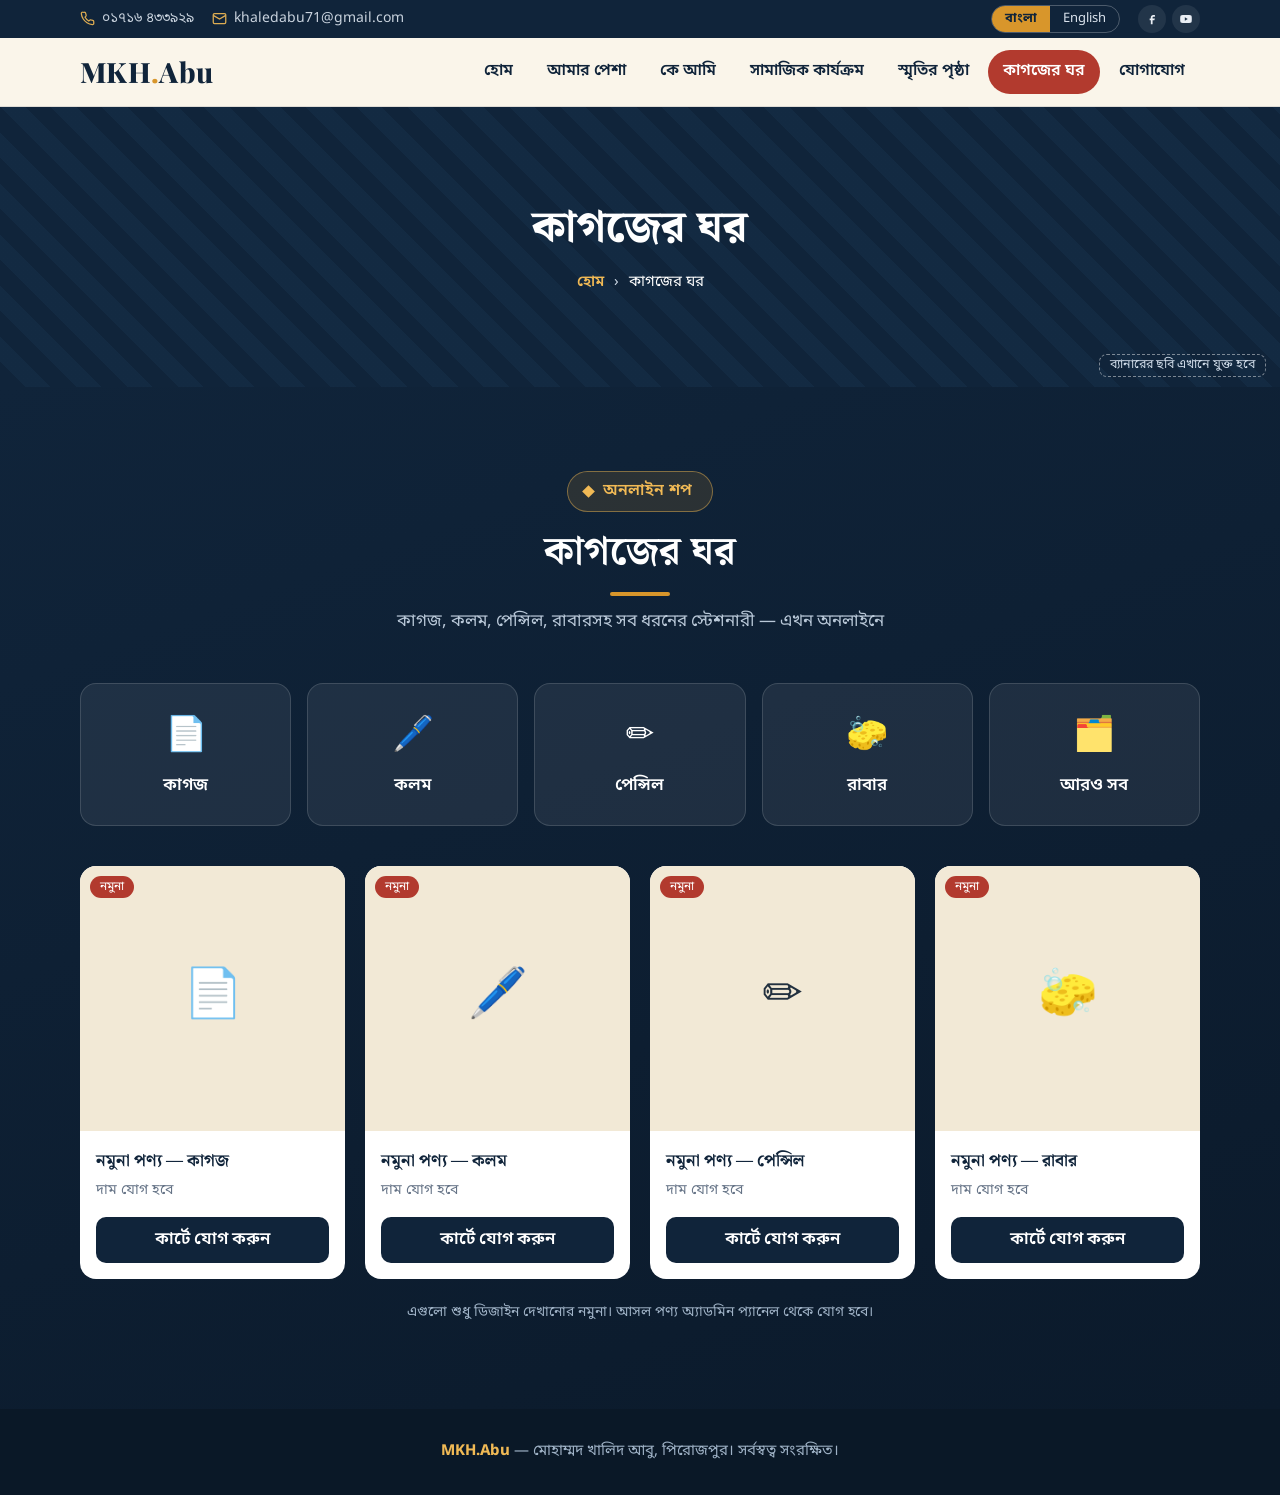
<file: shop.html>
<!DOCTYPE html>
<html lang="bn">
<head>
<meta charset="utf-8">
<meta name="viewport" content="width=device-width, initial-scale=1">
<title>কাগজের ঘর — MKH.Abu</title>
<meta name="description" content="কাগজের ঘর — পিরোজপুরের স্টেশনারী শপ।">
<link rel="preconnect" href="https://fonts.googleapis.com">
<link rel="preconnect" href="https://fonts.gstatic.com" crossorigin>
<link href="https://fonts.googleapis.com/css2?family=Noto+Sans+Bengali:wght@400;500;600;700&family=Noto+Serif+Bengali:wght@500;600;700;800&family=Playfair+Display:wght@600;700;800&display=swap" rel="stylesheet">
<link rel="stylesheet" href="assets/css/style.css?v=1.0.16">
<link rel="stylesheet" href="assets/css/pages.css?v=1.0.16">
</head>
<body>

<!-- উপরের বার, মেনু ও ফুটার সব পেজে একই; বদলালে সব HTML ফাইলেই বদলাতে হবে -->
<!-- ১) উপরের চিকন বার -->
<div class="topbar">
  <div class="wrap">
    <div class="tb-left">
      <a href="tel:+8801716433929"><svg viewBox="0 0 24 24"><path d="M22 16.9v3a2 2 0 0 1-2.2 2 19.8 19.8 0 0 1-8.6-3.1 19.5 19.5 0 0 1-6-6A19.8 19.8 0 0 1 2.1 4.2 2 2 0 0 1 4.1 2h3a2 2 0 0 1 2 1.7c.1 1 .4 1.9.7 2.8a2 2 0 0 1-.5 2.1L8.1 9.9a16 16 0 0 0 6 6l1.3-1.2a2 2 0 0 1 2.1-.4c.9.3 1.8.6 2.8.7a2 2 0 0 1 1.7 2z"/></svg><span data-i18n="phone"></span></a>
      <a href="mailto:khaledabu71@gmail.com"><svg viewBox="0 0 24 24"><rect x="2" y="4" width="20" height="16" rx="2"/><path d="m22 7-10 6L2 7"/></svg><span>khaledabu71@gmail.com</span></a>
    </div>
    <div class="tb-right">
      <div class="lang" role="group" aria-label="Language">
        <button type="button" data-lang="bn" class="on">বাংলা</button>
        <button type="button" data-lang="en">English</button>
      </div>
      <ul class="social" id="social"></ul>
    </div>
  </div>
</div>

<!-- ২) নেভিগেশন -->
<header class="nav">
  <div class="wrap">
    <a href="index.html#home" class="logo">MKH<span>.</span>Abu</a>
    <button class="burger" id="burger" aria-label="Menu"><span></span><span></span><span></span></button>
    <ul class="menu" id="menu">
      <li><a href="index.html#home" data-i18n="n_home"></a></li>
      <li><a href="profession.html" data-i18n="n_prof"></a></li>
      <li><a href="index.html#about" data-i18n="n_about"></a></li>
      <li><a href="index.html#culture" data-i18n="n_culture"></a></li>
      <li><a href="index.html#memory" data-i18n="n_memory"></a></li>
      <li><a href="shop.html" aria-current="page" class="shop" data-i18n="n_shop"></a></li>
      <li><a href="index.html#contact" data-i18n="n_contact"></a></li>
    </ul>
  </div>
</header>

<main>
<!-- ছোট ব্যানার: ব্যাকগ্রাউন্ড ছবি বসাতে pages.css-এর .banner-shop দেখুন -->
<div class="banner banner-shop">
  <span class="banner-note" data-i18n="bn_ph"></span>
  <div class="wrap">
    <h1 data-i18n="sh_title"></h1>
    <nav class="crumbs" aria-label="Breadcrumb">
      <ol>
        <li><a href="index.html#home" data-i18n="n_home"></a></li>
        <li aria-current="page" data-i18n="sh_title"></li>
      </ol>
    </nav>
  </div>
</div>

<!-- কাগজের ঘর -->
<section class="shop-sec"><div class="wrap">
  <div class="sec-head"><div class="tag" data-i18n="sh_tag"></div><h2 data-i18n="sh_title"></h2><p data-i18n="sh_sub"></p></div>
  <div class="cats">
    <a class="cat" href="shop.html"><i>📄</i><span data-i18n="k1"></span></a>
    <a class="cat" href="shop.html"><i>🖊️</i><span data-i18n="k2"></span></a>
    <a class="cat" href="shop.html"><i>✏️</i><span data-i18n="k3"></span></a>
    <a class="cat" href="shop.html"><i>🧽</i><span data-i18n="k4"></span></a>
    <a class="cat" href="shop.html"><i>🗂️</i><span data-i18n="k5"></span></a>
  </div>
  <div class="prods">
    <div class="prod"><div class="img">📄<span class="badge" data-i18n="sample"></span></div><div class="body"><h4 data-i18n="p1"></h4><small data-i18n="price"></small><button type="button" data-i18n="cart"></button></div></div>
    <div class="prod"><div class="img">🖊️<span class="badge" data-i18n="sample"></span></div><div class="body"><h4 data-i18n="p2"></h4><small data-i18n="price"></small><button type="button" data-i18n="cart"></button></div></div>
    <div class="prod"><div class="img">✏️<span class="badge" data-i18n="sample"></span></div><div class="body"><h4 data-i18n="p3"></h4><small data-i18n="price"></small><button type="button" data-i18n="cart"></button></div></div>
    <div class="prod"><div class="img">🧽<span class="badge" data-i18n="sample"></span></div><div class="body"><h4 data-i18n="p4"></h4><small data-i18n="price"></small><button type="button" data-i18n="cart"></button></div></div>
  </div>
  <p class="note" data-i18n="sh_note"></p>
</div></section>
</main>

<footer>
  <b>MKH.Abu</b> — <span data-i18n="foot"></span>
</footer>

<script src="assets/js/site.js?v=1.0.16"></script>
</body>
</html>
</file>
<file: assets/css/style.css>
/* ==========================================================================
   MKH.Abu — সব পেজের সাধারণ স্টাইল
   (স্মৃতি/গ্যালারির স্টাইল আছে memories.css ফাইলে)
   ========================================================================== */
:root{
  --ink:#10243a;        /* গভীর নীল-কালি */
  --ink-2:#1b3a57;
  --paper:#faf5ea;      /* কাগজের রং */
  --paper-2:#f2e9d6;
  --gold:#d8962b;       /* সোনালি */
  --gold-2:#f0b955;
  --red:#b23a2e;        /* উদীচী-লাল */
  --text:#22303f;
  --muted:#667487;
  --line:rgba(16,36,58,.12);
  --radius:16px;
  --serif:"Noto Serif Bengali","Playfair Display",Georgia,serif;
  --sans:"Noto Sans Bengali","Hind Siliguri",system-ui,sans-serif;
}
*{box-sizing:border-box;margin:0;padding:0}
html{scroll-behavior:smooth;scroll-padding-top:70px}
body{font-family:var(--sans);color:var(--text);background:var(--paper);line-height:1.7;font-size:17px}
a{color:inherit;text-decoration:none}
.wrap{max-width:1160px;margin:0 auto;padding:0 20px}

/* ===== উপরের চিকন বার ===== */
.topbar{background:var(--ink);color:#d9e2ec;font-size:14px}
.topbar .wrap{display:flex;justify-content:space-between;align-items:center;gap:12px;min-height:38px;flex-wrap:wrap}
.tb-left,.tb-right{display:flex;align-items:center;gap:18px}
.tb-left a{display:inline-flex;align-items:center;gap:7px;opacity:.92}
.tb-left a:hover{color:var(--gold-2)}
.tb-left svg{width:15px;height:15px;fill:none;stroke:var(--gold-2);stroke-width:2}
.lang{display:inline-flex;border:1px solid rgba(255,255,255,.25);border-radius:999px;overflow:hidden}
.lang button{background:none;border:0;color:#d9e2ec;font:inherit;font-size:13px;padding:2px 13px;cursor:pointer}
.lang button.on{background:var(--gold);color:var(--ink);font-weight:700}
.social{display:flex;gap:6px;list-style:none}
.social a{width:28px;height:28px;border-radius:50%;display:grid;place-items:center;background:rgba(255,255,255,.08);transition:.2s}
.social a:hover{background:var(--gold);}
.social a:hover svg{fill:var(--ink);stroke:var(--ink)}
.social svg{width:14px;height:14px;fill:#e9eef4}

/* ===== নেভিগেশন ===== */
.nav{background:var(--paper);border-bottom:1px solid var(--line);position:sticky;top:0;z-index:50;backdrop-filter:blur(8px)}
.nav .wrap{display:flex;align-items:center;justify-content:space-between;min-height:68px}
.logo{font-family:"Playfair Display",var(--serif);font-weight:800;font-size:28px;color:var(--ink);letter-spacing:.3px}
.logo span{color:var(--gold)}
.menu{display:flex;list-style:none;gap:4px}
.menu a{display:block;padding:8px 15px;border-radius:999px;font-weight:600;color:var(--ink);font-size:16px;transition:.2s}
.menu a:hover{background:var(--paper-2)}
.menu a.shop{background:var(--ink);color:#fff}
.menu a.shop:hover{background:var(--red)}
.burger{display:none;background:none;border:1px solid var(--line);border-radius:10px;width:44px;height:40px;cursor:pointer}
.burger span{display:block;width:20px;height:2px;background:var(--ink);margin:4px auto}

/* ===== হিরো ===== */
.hero{position:relative;color:#fff;background:
  radial-gradient(circle at 85% 20%,rgba(216,150,43,.28),transparent 45%),
  radial-gradient(circle at 10% 90%,rgba(178,58,46,.25),transparent 40%),
  linear-gradient(135deg,var(--ink) 0%,var(--ink-2) 100%);
  overflow:hidden}
.hero::before{content:"";position:absolute;inset:0;opacity:.07;background-image:repeating-linear-gradient(0deg,#fff 0 1px,transparent 1px 34px)}
.hero .wrap{position:relative;display:grid;grid-template-columns:1.25fr .9fr;gap:48px;align-items:center;padding-top:72px;padding-bottom:84px}
.eyebrow{display:inline-flex;align-items:center;gap:10px;color:var(--gold-2);font-weight:600;font-size:16px;letter-spacing:.3px;background:rgba(216,150,43,.14);border:1px solid rgba(240,185,85,.45);border-radius:999px;padding:6px 20px 6px 16px;margin-bottom:22px}
.eyebrow::before{content:"";flex:none;width:9px;height:9px;background:var(--gold-2);transform:rotate(45deg)}
.hero h1{font-family:var(--serif);font-size:clamp(30px,4.1vw,48px);line-height:1.35;font-weight:800;margin-bottom:20px;white-space:pre-line}
.hero p.lead{color:#cfdbe8;max-width:560px;margin-bottom:30px;font-size:18px}
.btns{display:flex;gap:14px;flex-wrap:wrap}
.btn{display:inline-block;padding:13px 28px;border-radius:999px;font-weight:700;font-size:16px;border:2px solid transparent;transition:.2s;cursor:pointer;font-family:inherit}
.btn.gold{background:var(--gold);color:var(--ink)}
.btn.gold:hover{background:var(--gold-2);transform:translateY(-2px)}
.btn.line{border-color:rgba(255,255,255,.45);color:#fff}
.btn.line:hover{background:#fff;color:var(--ink)}
.portrait{position:relative;justify-self:center;width:min(360px,80vw);aspect-ratio:4/5}
.portrait .frame{position:absolute;inset:0;border-radius:200px 200px 24px 24px;background:#0d1d2f;border:3px solid var(--gold);overflow:hidden}
.portrait .frame img{display:block;width:100%;height:100%;object-fit:cover;object-position:50% 0}
.portrait::after{content:"";position:absolute;inset:16px -16px -16px 16px;border:2px solid rgba(240,185,85,.4);border-radius:200px 200px 24px 24px;z-index:-1}

/* ===== পরিসংখ্যান ===== */
.stats{margin-top:-44px;position:relative;z-index:5}
.stats .wrap{display:grid;grid-template-columns:repeat(3,1fr);gap:0;background:#fff;border-radius:var(--radius);box-shadow:0 18px 40px rgba(16,36,58,.14);overflow:hidden}
.stat{padding:26px 20px;text-align:center;border-right:1px solid var(--line)}
.stat:last-child{border:0}
.stat b{display:block;font-family:var(--serif);font-size:34px;color:var(--red);line-height:1.2}
.stat span{color:var(--muted);font-size:15px}

/* ===== সেকশন ===== */
section{padding:84px 0}
.sec-head{text-align:center;max-width:640px;margin:0 auto 46px}
/* ছোট হেডিং — সব সেকশনে একই স্টাইল; গাঢ় ব্যাকগ্রাউন্ডে সোনালি (নিচে .shop-sec দেখুন) */
.sec-head .tag{display:inline-flex;align-items:center;gap:10px;font-size:16px;font-weight:600;letter-spacing:.3px;color:var(--red);background:rgba(178,58,46,.07);border:1px solid rgba(178,58,46,.35);border-radius:999px;padding:6px 20px 6px 16px;margin-bottom:8px}
.sec-head .tag::before{content:"";flex:none;width:9px;height:9px;background:var(--red);transform:rotate(45deg)}
.sec-head h2{font-family:var(--serif);font-size:clamp(28px,4vw,40px);color:var(--ink);line-height:1.3;margin:6px 0 12px}
.sec-head h2::after{content:"";display:block;width:60px;height:4px;background:var(--gold);border-radius:4px;margin:14px auto 0}
.sec-head p{color:var(--muted)}

/* কে আমি */
.about{display:grid;grid-template-columns:1fr 1fr;gap:40px}
.card{background:#fff;border:1px solid var(--line);border-radius:var(--radius);padding:28px}
.card h3{font-family:var(--serif);color:var(--ink);font-size:21px;margin-bottom:14px}
.timeline{list-style:none;border-left:3px solid var(--gold);padding-left:22px}
.timeline li{position:relative;margin-bottom:18px}
.timeline li::before{content:"";position:absolute;left:-30px;top:8px;width:13px;height:13px;border-radius:50%;background:var(--paper);border:3px solid var(--red)}
.timeline b{color:var(--ink);display:block}
.timeline span{color:var(--muted);font-size:15px}

/* সংস্কৃতি */
.culture{background:var(--paper-2)}
.grid4{display:grid;grid-template-columns:repeat(4,1fr);gap:20px}
.cc{background:#fff;border-radius:var(--radius);padding:28px 22px;border-top:5px solid var(--red);box-shadow:0 8px 22px rgba(16,36,58,.06);transition:.25s}
.cc:nth-child(2){border-top-color:var(--gold)}
.cc:nth-child(3){border-top-color:var(--ink-2)}
.cc:nth-child(4){border-top-color:#2f7d6b}
.cc:hover{transform:translateY(-6px)}
.cc .ic{width:50px;height:50px;border-radius:14px;background:var(--paper);display:grid;place-items:center;font-size:24px;margin-bottom:14px}
.cc h3{font-family:var(--serif);color:var(--ink);font-size:19px;margin-bottom:8px}
.cc p{color:var(--muted);font-size:15.5px}

/* কাগজের ঘর */
.shop-sec{background:linear-gradient(160deg,var(--ink),#0b1a2b);color:#fff}
.shop-sec .sec-head h2{color:#fff}
.shop-sec .sec-head p{color:#b9c8d8}
.shop-sec .sec-head .tag{color:var(--gold-2);background:rgba(216,150,43,.14);border-color:rgba(240,185,85,.45)}
.shop-sec .sec-head .tag::before{background:var(--gold-2)}
.cats{display:grid;grid-template-columns:repeat(5,1fr);gap:16px;margin-bottom:40px}
.cat{background:rgba(255,255,255,.07);border:1px solid rgba(255,255,255,.14);border-radius:var(--radius);padding:24px 10px;text-align:center;transition:.25s;font-weight:600}
.cat:hover{background:var(--gold);color:var(--ink);transform:translateY(-4px)}
.cat i{font-style:normal;display:block;font-size:34px;margin-bottom:6px}
.prods{display:grid;grid-template-columns:repeat(4,1fr);gap:20px}
.prod{background:#fff;color:var(--text);border-radius:var(--radius);overflow:hidden}
.prod .img{aspect-ratio:1;background:var(--paper-2);display:grid;place-items:center;font-size:48px;position:relative}
.prod .badge{position:absolute;top:10px;left:10px;background:var(--red);color:#fff;font-size:12px;padding:1px 10px;border-radius:999px}
.prod .body{padding:16px}
.prod h4{font-family:var(--serif);color:var(--ink);font-size:17px}
.prod small{color:var(--muted)}
.prod button{margin-top:12px;width:100%;padding:9px;border-radius:10px;border:0;background:var(--ink);color:#fff;font:inherit;font-weight:600;cursor:pointer}
.prod button:hover{background:var(--red)}
.note{text-align:center;color:#9fb2c6;font-size:14px;margin-top:22px}

/* যোগাযোগ */
.contact{display:grid;grid-template-columns:1fr 1.1fr;gap:34px}
.info-row{display:flex;gap:14px;align-items:center;margin-bottom:20px}
.info-row .ic{width:46px;height:46px;border-radius:50%;background:var(--ink);display:grid;place-items:center;flex:none}
.info-row .ic svg{width:20px;height:20px;fill:none;stroke:var(--gold-2);stroke-width:2}
.info-row small{display:block;color:var(--muted);line-height:1.2}
.info-row b{color:var(--ink);font-size:18px}
form input,form textarea{width:100%;padding:13px 15px;border:1px solid var(--line);border-radius:12px;font:inherit;margin-bottom:14px;background:var(--paper)}
form input:focus,form textarea:focus{outline:2px solid var(--gold);background:#fff}
#formMsg{margin-top:12px;color:var(--red);font-size:15px;min-height:1.2em}

footer{background:#0a1827;color:#9fb2c6;text-align:center;padding:30px 20px;font-size:15px}
footer b{color:var(--gold-2)}

/* মাঝারি পর্দায় সব মেনু এক সারিতে রাখা */
@media(max-width:1060px) and (min-width:961px){
  .menu a{padding:8px 9px;font-size:15px}
}

/* ===== মোবাইল ===== */
@media(max-width:960px){
  .hero .wrap,.about,.contact{grid-template-columns:1fr}
  .portrait{order:-1;width:min(260px,70vw)}
  .grid4,.prods{grid-template-columns:repeat(2,1fr)}
  .cats{grid-template-columns:repeat(3,1fr)}
  .burger{display:block}
  .menu{display:none;position:absolute;top:100%;left:0;right:0;background:var(--paper);flex-direction:column;padding:12px 20px 18px;border-bottom:1px solid var(--line);box-shadow:0 14px 24px rgba(0,0,0,.1)}
  .menu.open{display:flex}
  .nav .wrap{position:relative}
}
@media(max-width:560px){
  body{font-size:16px}
  .topbar .wrap{justify-content:center}
  .tb-left{gap:12px;font-size:13px}
  .stats .wrap{grid-template-columns:1fr}
  .stat{border-right:0;border-bottom:1px solid var(--line)}
  .grid4,.prods{grid-template-columns:1fr}
  .cats{grid-template-columns:repeat(2,1fr)}
  section{padding:60px 0}
}
</file>
<file: assets/css/memories.css>
/* ==========================================================================
   MKH.Abu — স্মৃতি: হোম পেজের স্লাইডার, ছবি-গ্রুপের তালিকা ও গ্রুপের ভিতরের পেজ
   ========================================================================== */

.sec-head h1{font-family:var(--serif);font-size:clamp(28px,4vw,40px);color:var(--ink);line-height:1.3;margin:6px 0 12px}
.sec-head h1::after{content:"";display:block;width:60px;height:4px;background:var(--gold);border-radius:4px;margin:14px auto 0}

/* হোমের স্মৃতি সেকশনের লেখা: প্রতিটি বাক্য আলাদা লাইনে (লেখায় \n যেখানে আছে) */
#memory .sec-head{max-width:1000px}
#memory .sec-head p{white-space:pre-line}

/* স্লাইডার — তীর দুটির জন্য দুই পাশে আলাদা জায়গা, যাতে ছবির উপর না ওঠে */
.slider{position:relative;padding:0 62px}
.slider-track{display:flex;gap:20px;overflow-x:auto;scroll-snap-type:x mandatory;scroll-behavior:smooth;scrollbar-width:none;padding:6px 0}
.slider-track::-webkit-scrollbar{display:none}
.slider-track>*{flex:0 0 calc((100% - 40px)/3);scroll-snap-align:start}
.slider-btn{position:absolute;top:calc(50% - 50px);z-index:2;width:46px;height:46px;border-radius:50%;border:0;background:var(--ink);color:#fff;cursor:pointer;display:grid;place-items:center;box-shadow:0 8px 20px rgba(16,36,58,.25);transition:.2s}
.slider-btn:hover{background:var(--red)}
.slider-btn:disabled{opacity:.3;cursor:default;background:var(--ink)}
.slider-btn svg{width:22px;height:22px;fill:none;stroke:currentColor;stroke-width:2.4}
.slider-btn.prev{left:0}
.slider-btn.next{right:0}
/* চওড়া পর্দায় তীর পাশের ফাঁকা জায়গায় যায়, ছবির মাপ পুরো থাকে */
@media(min-width:1280px){
  .slider{margin:0 -62px}
}
/* হোম পেজের কার্ড: চৌকা কোনা, এক রঙের পটভূমি, ছবির ঠিক নিচে লেখা।
   শুধু স্লাইডারে প্রযোজ্য; গ্যালারি পেজের কার্ড আলাদা থাকে। */
.slider-track .shot{background:var(--paper-2);border-radius:0}
.slider-track .shot-img{background:none}
.slider-track .shot-img .ph{border-radius:0}
.slider-track .shot-img img{position:absolute;inset:10px;width:calc(100% - 20px);height:calc(100% - 20px)}
.slider-track .shot-text{padding:0 20px 10px}   /* ছবির কিনারা থেকে দুই পাশে ১০px ভিতরে */

.memory-more{text-align:center;margin-top:30px}
.btn.ink{background:var(--ink);color:#fff}
.btn.ink:hover{background:var(--red)}

/* ছবির কার্ড */
.albums{display:grid;grid-template-columns:repeat(3,1fr);gap:24px}
.shot{background:#fff;border:1px solid var(--line);border-radius:var(--radius);overflow:hidden;display:flex;flex-direction:column;margin:0}
a.shot{transition:.25s}
a.shot:hover{transform:translateY(-4px);box-shadow:0 14px 28px rgba(16,36,58,.12)}
.shot-img{position:relative;aspect-ratio:4/3;background:var(--paper-2)}
.shot-img img{display:block;width:100%;height:100%;object-fit:cover}
.shot-img .ph{position:absolute;inset:10px;aspect-ratio:auto}
.shot-badge{position:absolute;top:18px;left:18px;background:var(--red);color:#fff;font-size:12px;padding:1px 10px;border-radius:999px}
.shot-text{padding:14px 18px 16px}
.shot-text b{display:block;font-family:var(--serif);color:var(--ink);font-size:17px;line-height:1.5}
.shot-text time,.shot-text small{color:var(--muted);font-size:14px;margin-right:10px}

/* ছবির জায়গা (আসল ছবি না থাকলে) */
.ph{aspect-ratio:4/3;border-radius:12px;border:2px dashed rgba(16,36,58,.25);display:grid;place-items:center;text-align:center;color:var(--muted);background:repeating-linear-gradient(45deg,#fff,#fff 12px,#fbf7ee 12px,#fbf7ee 24px);padding:16px}
.ph svg{width:44px;height:44px;fill:none;stroke:var(--gold);stroke-width:1.6;display:block;margin:0 auto 8px}

/* গ্যালারি পেজ */
.page{padding:54px 0 84px;min-height:55vh}
.back-row{text-align:right;margin:-24px 0 24px}
.back-link{color:var(--red);font-weight:700}
.back-link:hover{text-decoration:underline}
.empty{text-align:center;color:var(--muted);grid-column:1/-1}

@media(max-width:960px){
  .slider-track>*{flex-basis:calc((100% - 20px)/2)}
  .albums{grid-template-columns:repeat(2,1fr)}
}
@media(max-width:560px){
  .slider-track>*{flex-basis:100%}
  .albums{grid-template-columns:1fr}
  /* মোবাইলে তীর ছবির নিচে, মাঝখানে */
  .slider{padding:0 0 62px}
  .slider-btn{top:auto;bottom:0}
  .slider-btn.prev{left:calc(50% - 56px)}
  .slider-btn.next{right:calc(50% - 56px)}
  .page{padding:40px 0 60px}
}
</file>
<file: assets/css/pages.css>
/* ==========================================================================
   MKH.Abu — ভিতরের পেজের ব্যানার, breadcrumb ও সংবাদ
   ========================================================================== */

/* চলতি পেজের মেনু */
.menu a[aria-current="page"]:not(.shop){background:var(--paper-2);color:var(--red)}
.menu a.shop[aria-current="page"]{background:var(--red)}

/* ===== ছোট ব্যানার ===== */
.banner{
  --banner-image:none;   /* ছবি বসাতে: url("../../images/banners/ফাইলের-নাম.jpg") */
  position:relative;min-height:280px;display:grid;align-items:center;text-align:center;color:#fff;padding:48px 0;
  background:
    linear-gradient(rgba(16,36,58,.72),rgba(16,36,58,.72)),
    var(--banner-image) center/cover no-repeat,
    repeating-linear-gradient(45deg,var(--ink) 0 18px,var(--ink-2) 18px 36px);
}
/* প্রতিটি পেজের ছবি আলাদা */
.banner-profession{--banner-image:none}
.banner-shop{--banner-image:none}
.banner h1{font-family:var(--serif);font-size:clamp(30px,4vw,44px);line-height:1.35;font-weight:800;margin-bottom:12px}
.banner-note{position:absolute;right:14px;bottom:10px;font-size:12.5px;color:#cfdbe8;border:1px dashed rgba(255,255,255,.45);border-radius:8px;padding:0 10px}
.crumbs ol{display:flex;justify-content:center;flex-wrap:wrap;list-style:none;gap:10px;font-size:15px}
.crumbs li+li::before{content:"›";margin-right:10px;color:#cfdbe8}
.crumbs a{color:var(--gold-2);font-weight:600}
.crumbs a:hover{text-decoration:underline}

/* ===== সংবাদ ===== */
.prof-sec{background:#fff}
.news-grid{display:grid;grid-template-columns:repeat(3,1fr);gap:24px}
.news-card{display:flex;flex-direction:column;background:#fff;border:1px solid var(--line);border-radius:var(--radius);overflow:hidden;box-shadow:0 8px 22px rgba(16,36,58,.06)}
.news-media{position:relative;aspect-ratio:16/10;background:var(--paper-2);display:grid;place-items:center}
.news-media img,.news-media video{position:absolute;inset:0;width:100%;height:100%;object-fit:cover}
.news-ph{margin:14px;align-self:stretch;justify-self:stretch;display:grid;place-items:center;text-align:center;color:var(--muted);font-size:14px;border:2px dashed rgba(16,36,58,.2);border-radius:12px;padding:8px}
.news-badge{position:absolute;top:10px;left:10px;background:var(--red);color:#fff;font-size:12px;padding:1px 10px;border-radius:999px}
.news-body{display:flex;flex-direction:column;gap:6px;padding:18px;flex:1}
.news-source{color:var(--red);font-weight:700;font-size:14px}
.news-body h3{font-family:var(--serif);color:var(--ink);font-size:19px;line-height:1.5}
.news-body p{color:var(--muted);font-size:15.5px}
.news-foot{display:flex;justify-content:space-between;align-items:center;flex-wrap:wrap;gap:8px;margin-top:auto;padding-top:8px;font-size:14px;color:var(--muted)}
.news-foot a{color:var(--ink);font-weight:700}
.news-foot a:hover{color:var(--red)}
.news-card.lead{display:grid;grid-template-columns:1.3fr 1fr;margin-bottom:28px}
.news-card.lead .news-media{aspect-ratio:auto;min-height:340px}
.news-card.lead .news-body{justify-content:center;padding:32px}
.news-card.lead h3{font-size:clamp(22px,2.6vw,30px)}
.news-card.lead .news-foot{margin-top:10px}
.news-empty{grid-column:1/-1;text-align:center;color:var(--muted)}
.news-more{text-align:center;margin-top:36px}
.news-more .btn.ink{background:var(--ink);color:#fff}
.news-more .btn.ink:hover{background:var(--red)}

/* ===== কাগজের ঘর: ছোট পরিচিতি ===== */
.shop-promo{padding:56px 0;text-align:center}
.shop-promo .sec-head{margin-bottom:24px}

/* ===== মোবাইল ===== */
@media(max-width:960px){
  .news-grid{grid-template-columns:repeat(2,1fr)}
  .news-card.lead{grid-template-columns:1fr}
  .news-card.lead .news-media{min-height:0;aspect-ratio:16/10}
}
@media(max-width:560px){
  .news-grid{grid-template-columns:1fr}
  .news-card.lead .news-body{padding:20px}
  .banner{min-height:220px}
  .shop-promo{padding:44px 0}
}
</file>
